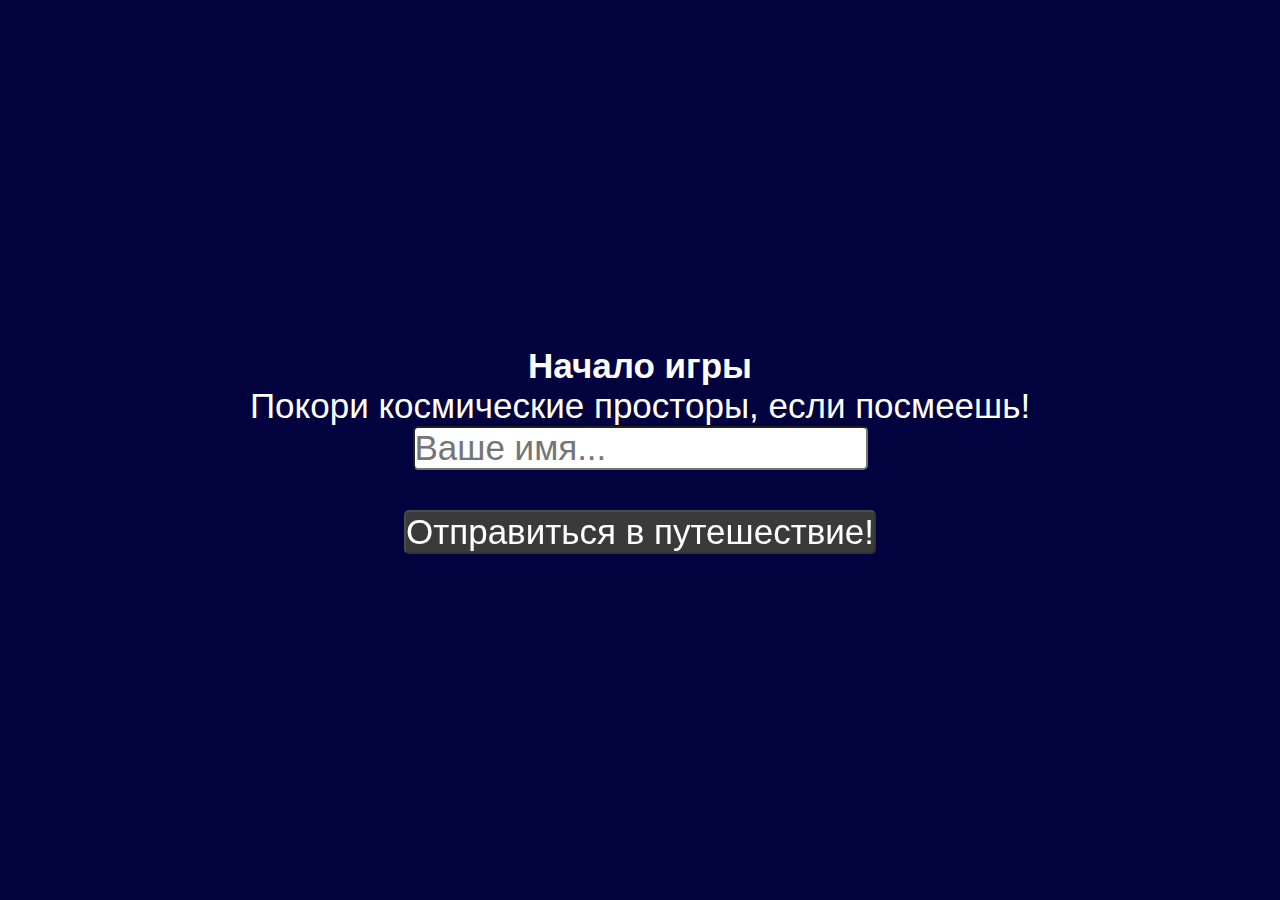
<file: index.html>
<!DOCTYPE html>
<html lang="ru">
    <head>
        <meta chraset="utf-8">
        <link rel="stylesheet" href="project/css/index.css">
    </head>
    <body>
        <h1>Начало игры</h1>
        <p>Покори космические просторы, если посмеешь!</p>
        <input id="name" name="name" class="name" placeholder="Ваше имя..." required>
        <br>
        <button id="start">Отправиться в путешествие!</button>
    </body>
    <script src="project/js/index.js"></script>
</html>
</file>
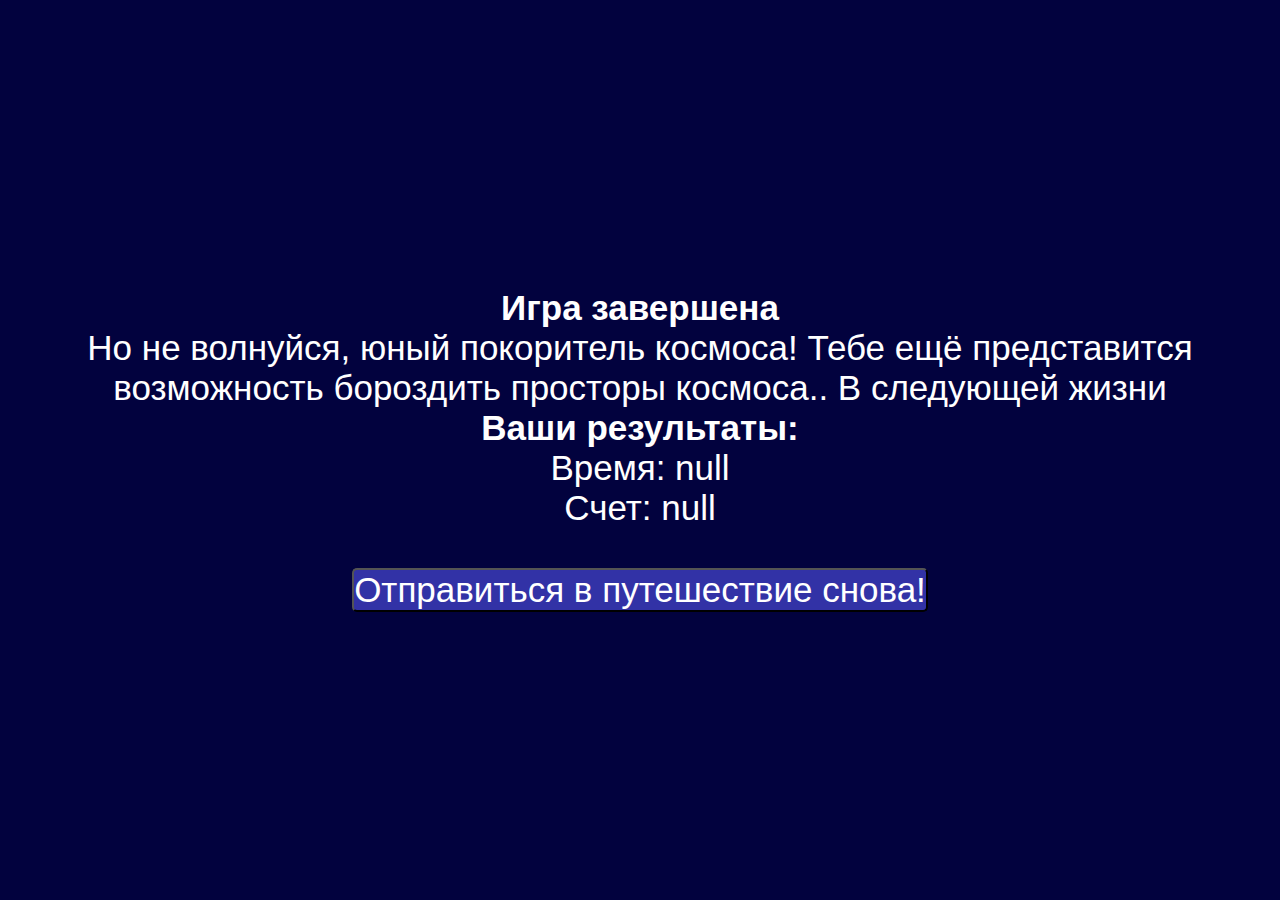
<file: project/pages/end.html>
<!DOCTYPE html>
<html lang="ru">
    <head>
        <meta chraset="utf-8">
        <link rel="stylesheet" href="../css/index.css">
    </head>
    <body>
        <h1>Игра завершена</h1>
        <p id="user"></p>
        <p>Но не волнуйся, юный покоритель космоса! Тебе ещё представится возможность бороздить просторы космоса.. В следующей жизни</p>
        <h3>Ваши результаты:</h3>
        <p id="time">Время: </p>
        <p id="score">Счет: </p>
        <br>
        <button id="start">Отправиться в путешествие снова!</button>
    </body>
    <script src="../js/end.js"></script>
</html>
</file>
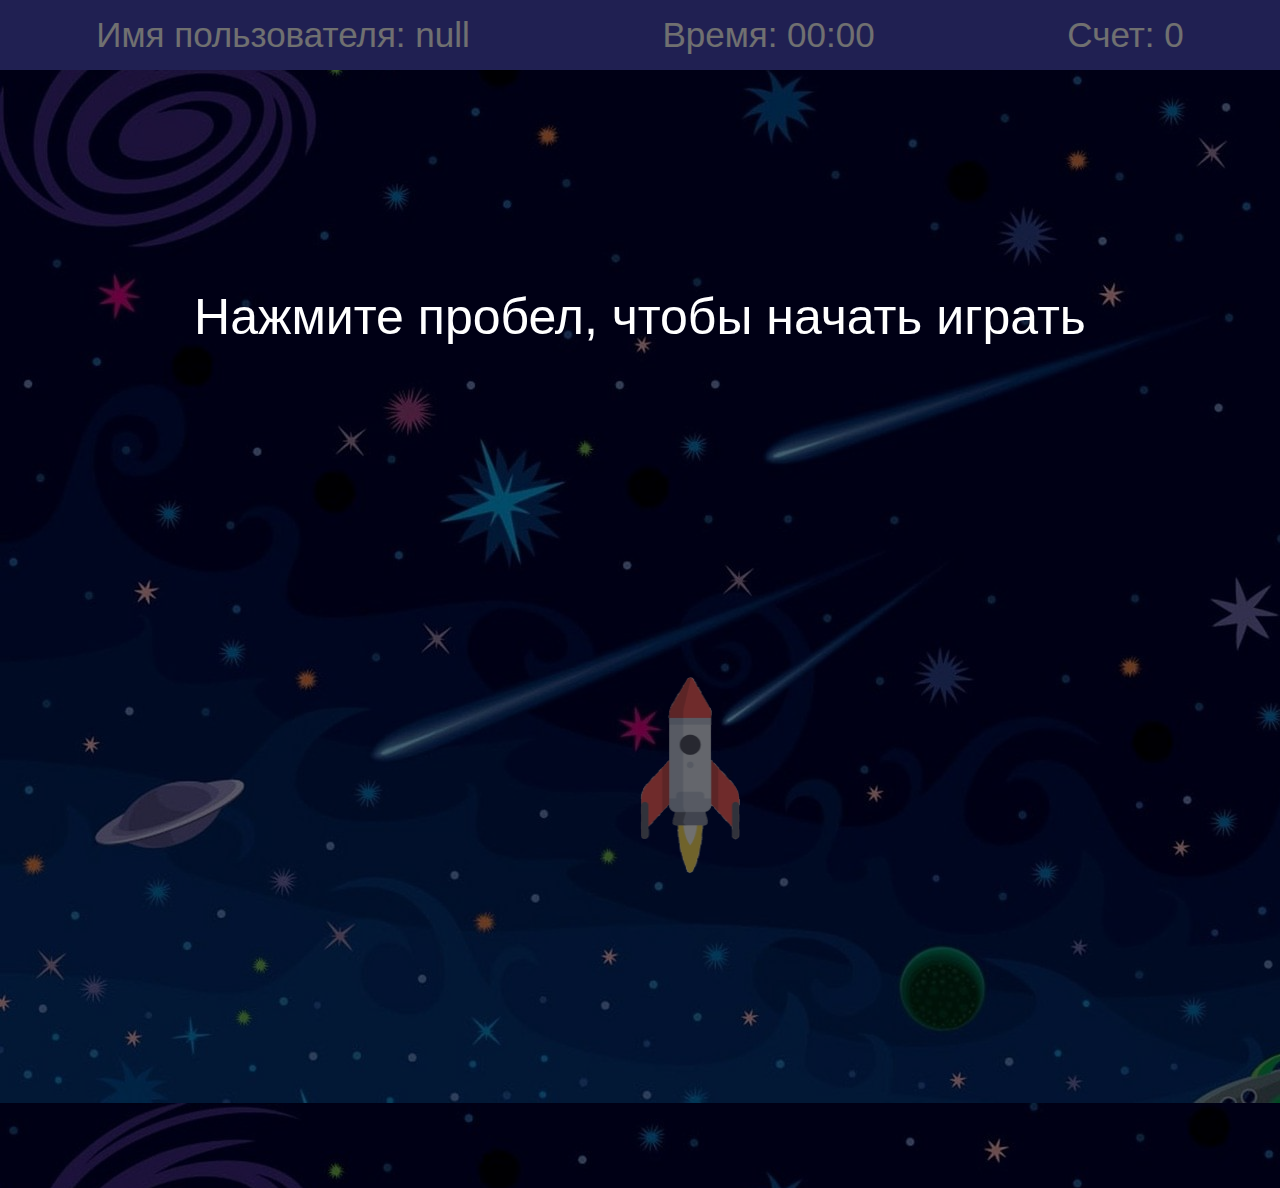
<file: project/pages/main.html>
<!DOCTYPE html>
<html lang="ru">
    <head>
        <meta chraset="utf-8">
        <link rel="stylesheet" href="../css/index.css">
        <link rel="stylesheet" href="../css/main.css">
    </head>
    <body>
        <header>
            <div class="item name">Имя пользователя: </div>
            <div class="item time">Время: 00:00</div>
            <div class="item score">Счет: 0</div>
        </header>
    <div class="pause">
        Нажмите esc, чтобы продолжить играть
    </div>
    <div class="start">
        Нажмите пробел, чтобы начать играть
    </div>

        <div class="arena" id="arena">
            <div class="meteor"></div>
            <div class="money"></div>
            <div class="rocket"></div>
        </div>
    </body>
    <script src="../js/main.js"></script>
</html>
</file>
<file: project/css/index.css>
*{
    padding: 0;
    margin: 0;
    color: white;
    font-size: 35px;
    font-family: sans-serif;
}

body{
    width: 100%;
    height: 100vh;
    text-align: center;
    background-color: rgb(2, 2, 62);
    display: flex;
    flex-direction: column;
    justify-content: center;
    align-items: center;
}
input{
    border-radius: 5px;
    background-color: white;
    color: black;
}
button{
    border-radius: 5px;
    background-color: rgb(50, 50, 166);
    transition: transform 0.5s ease-in-out;
    transition: border-color 0.5s ease-in-out;
}
button:hover{
    transform: scale(1.035);
    border-color: white;
}
</file>
<file: project/css/main.css>
header{
    position: absolute;
    top: 0;
    left: 0;
    width: 100%;
    text-align: center;
    background-color: rgb(74, 74, 187);
    display: flex;
    justify-content: space-around;
    align-items: center;
    z-index: 10;
}
header > .item{
    margin: 15px;
}
body{
    background: url('../img/bg.jpg');
    overflow: hidden;
}
.arena{
    width: 100%;
    height: 800px;
    overflow: hidden;
}
.meteor, .money, .rocket{
    position: absolute;
    width: 100px;
    height: 100px;
}
.meteor{
    background: url('../img/meteor.png');
    background-size: 100% 100%;
    top: -100px;
    left: 0;
    animation: meteo 10s ease-in-out infinite;
    transition: top 0.2s;
}
.money{
    background: url('../img/money.png');
    background-size: 100% 100%;
    top: -100px;
    left: 0;
}
.rocket{
    top: 80%;
    left: 40%;
    width: 100px;
    height: 200px;
    background: url('../img/rocket.png');
    background-size: 100% 100%;
    transition: left 0.2s;
}

@keyframes meteo{
    from { 
        transform: rotate(0deg);
    }
    to {
        transform: rotate(720deg);

    }
}
.pause, .start{
    display: block;
    position: absolute;
    width: 100%;
    height: 100%;
    background: rgba(0, 0, 0, 0.562);
    color: white;
    font-size: 50px;
    text-align: center;
    padding-top: 45%;
    z-index: 12;
}

.pause{
    display: none;
}
</file>
